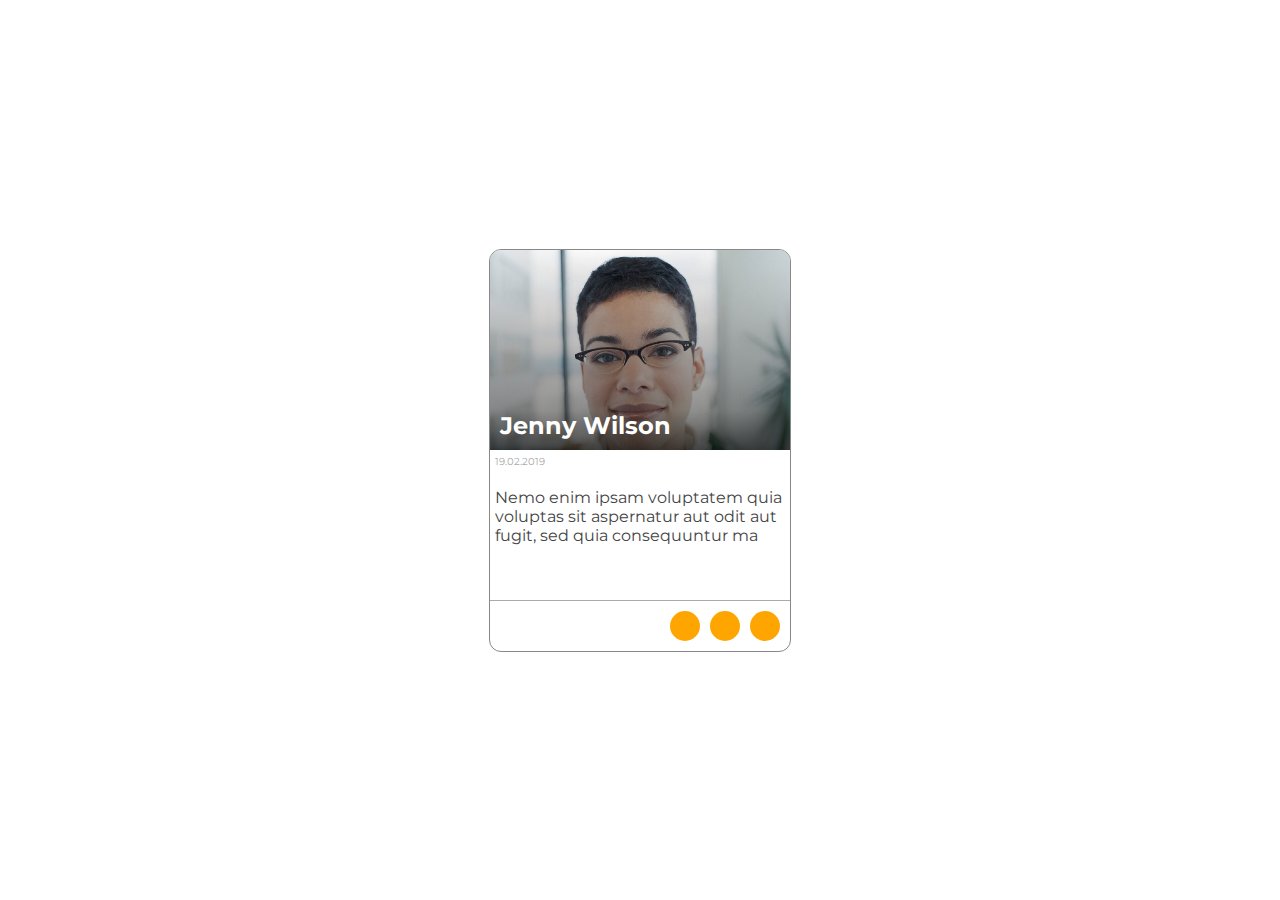
<file: public/index.html>
<!DOCTYPE html>
<html lang="en">

<head>
    <meta charset="UTF-8">
    <meta name="viewport" content="width=device-width, initial-scale=1.0">
    <link rel="stylesheet" href="css/style.css">
    <title>Test</title>
</head>

<body>
    <div class="card">
        <div class="card__header">
            <img src="img/user.jpg" alt="картинка" class="card__image">
            <div class="card__filter"></div>
            <div class="card__username">Jenny Wilson</div>
        </div>
        <div class="card__body">
            <div class="card__date">19.02.2019</div>
            <div class="card__info">
                Nemo enim ipsam voluptatem quia voluptas
                sit aspernatur aut odit aut fugit, sed quia
                consequuntur ma
            </div>
        </div>
        <div class="card__footer">
            <div class="card__link"></div>
            <div class="card__link"></div>
            <div class="card__link"></div>
        </div>
    </div>
</body>

</html>
</file>
<file: public/css/style.css>
@import url("https://fonts.googleapis.com/css2?family=Montserrat:ital,wght@0,100;0,200;0,300;0,400;0,500;0,600;0,700;0,800;0,900;1,100;1,200;1,300;1,400;1,500;1,600;1,700;1,800;1,900&display=swap");
* {
  margin: 0;
  padding: 0;
  font-family: "Montserrat", sans-serif;
}

body {
  display: flex;
  align-items: center;
  justify-content: center;
  width: 100vw;
  height: 100vh;
}

.card {
  width: 300px;
  border-radius: 12px;
  border: 1px solid #888;
  overflow: hidden;
  background-color: white;
}
.card .card__header {
  position: relative;
  height: 200px;
  overflow: hidden;
}
.card .card__header .card__image {
  position: absolute;
  top: 0;
  left: 0;
  width: 100%;
  height: auto;
  top: -30px;
  z-index: 1;
}
.card .card__header .card__filter {
  position: absolute;
  top: 0;
  left: 0;
  width: 100%;
  height: 100%;
  background: linear-gradient(0deg, rgba(0, 0, 0, 0.7) 0%, rgba(50, 50, 50, 0.5) 20%, rgba(255, 255, 255, 0) 100%);
  z-index: 2;
}
.card .card__header .card__username {
  position: absolute;
  bottom: 10px;
  left: 10px;
  color: white;
  font-weight: 700;
  font-size: 24px;
  z-index: 3;
}
.card .card__body {
  height: 150px;
}
.card .card__body .card__date {
  padding: 5px;
  color: #aaa;
  font-size: 10px;
  margin-bottom: 10px;
}
.card .card__body .card__info {
  font-size: 16px;
  color: #444;
  padding: 5px;
}
.card .card__footer {
  display: flex;
  align-items: center;
  justify-content: flex-end;
  height: 50px;
  border-top: 1px solid #aaa;
}
.card .card__footer .card__link {
  width: 30px;
  height: 30px;
  border-radius: 50%;
  background-color: orange;
  margin-right: 10px;
}/*# sourceMappingURL=style.css.map */
</file>
